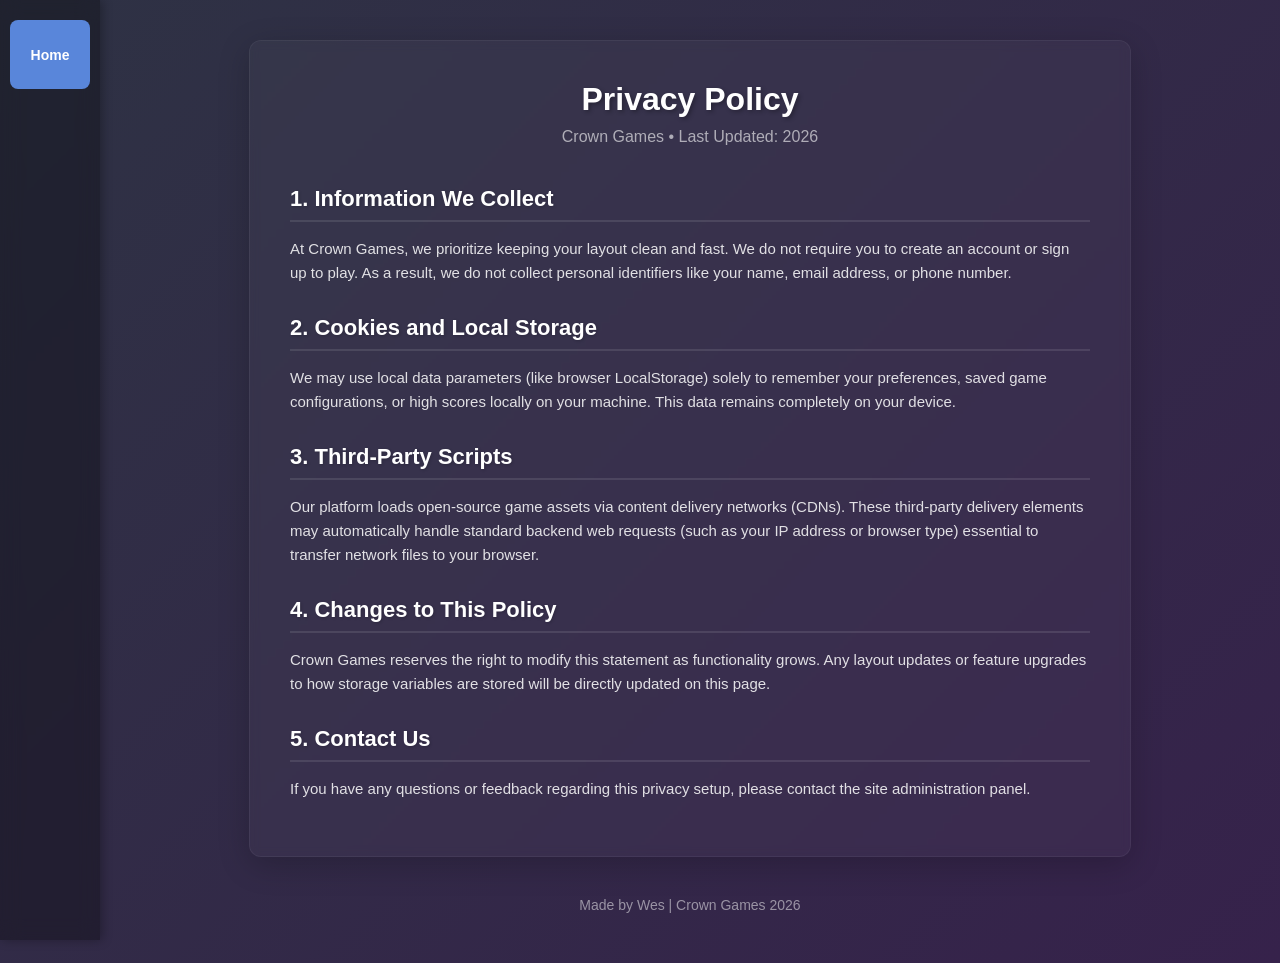
<file: privacy.html>
<!DOCTYPE html>
<html>
<head>
    <title>Privacy Policy - Crown Games</title>
    <style>
        body {
            font-family: Arial, sans-serif;
            background: linear-gradient(135deg, #2e3244 0%, #36224b 100%);
            min-height: 100vh;
            margin: 0;
            padding: 0;
            display: flex;
        }

        .sidebar {
            position: fixed;
            left: 0;
            top: 0;
            width: 80px;
            height: 100vh;
            background: rgba(0, 0, 0, 0.3);
            backdrop-filter: blur(10px);
            padding: 20px 10px;
            display: flex;
            flex-direction: column;
            gap: 8px;
            overflow-y: auto;
            box-shadow: 2px 0 10px rgba(0,0,0,0.3);
            z-index: 1000;
        }

        .sidebar-btn {
            background: rgb(89, 134, 218);
            border: none;
            padding: 12px;
            font-size: 14px;
            font-weight: 700;
            border-radius: 8px;
            cursor: pointer;
            transition: all 0.2s ease;
            color: white;
            text-align: center;
            text-decoration: none;
            min-height: 45px;
            display: flex;
            align-items: center;
            justify-content: center;
        }

        .sidebar-btn:hover {
            background: #79aadb;
            transform: scale(1.05);
        }

        .main-content {
            margin-left: 100px;
            flex: 1;
            padding: 40px 20px;
            display: flex;
            flex-direction: column;
            min-height: 100vh;
            box-sizing: border-box;
        }

        .policy-container {
            max-width: 800px;
            margin: 0 auto;
            width: 100%;
            background: rgba(255, 255, 255, 0.03);
            backdrop-filter: blur(5px);
            padding: 40px;
            border-radius: 12px;
            box-shadow: 0 8px 32px rgba(0,0,0,0.2);
            border: 1px solid rgba(255,255,255,0.05);
        }

        h1 {
            color: white;
            text-align: center;
            margin-top: 0;
            margin-bottom: 10px;
            text-shadow: 2px 2px 4px rgba(0,0,0,0.3);
        }

        .subtitle {
            color: rgba(255,255,255,0.6);
            text-align: center;
            margin-bottom: 40px;
            font-size: 16px;
        }

        h2 {
            color: white;
            font-size: 22px;
            margin-top: 30px;
            margin-bottom: 15px;
            padding-bottom: 8px;
            border-bottom: 2px solid rgba(255,255,255,0.1);
            text-shadow: 1px 1px 3px rgba(0,0,0,0.2);
        }

        p, li {
            color: rgba(255, 255, 255, 0.85);
            font-size: 15px;
            line-height: 1.6;
        }

        ul {
            padding-left: 20px;
            margin-bottom: 20px;
        }

        li {
            margin-bottom: 8px;
        }

        .site-footer {
            text-align: center;
            color: rgba(255, 255, 255, 0.5);
            font-size: 14px;
            padding: 40px 0 10px 0;
            margin-top: auto;
        }

        @media (max-width: 768px) {
            .sidebar {
                width: 60px;
                padding: 15px 5px;
            }
            .sidebar-btn {
                font-size: 12px;
                padding: 8px;
            }
            .main-content {
                margin-left: 70px;
                padding: 20px 10px;
            }
            .policy-container {
                padding: 20px;
            }
        }
    </style>
</head>
<body>
    <div class="sidebar">
        <a href="index.html" class="sidebar-btn">Home</a>
    </div>

    <div class="main-content">
        <div class="policy-container">
            <h1>Privacy Policy</h1>
            <div class="subtitle">Crown Games • Last Updated: 2026</div>

            <h2>1. Information We Collect</h2>
            <p>At Crown Games, we prioritize keeping your layout clean and fast. We do not require you to create an account or sign up to play. As a result, we do not collect personal identifiers like your name, email address, or phone number.</p>

            <h2>2. Cookies and Local Storage</h2>
            <p>We may use local data parameters (like browser LocalStorage) solely to remember your preferences, saved game configurations, or high scores locally on your machine. This data remains completely on your device.</p>

            <h2>3. Third-Party Scripts</h2>
            <p>Our platform loads open-source game assets via content delivery networks (CDNs). These third-party delivery elements may automatically handle standard backend web requests (such as your IP address or browser type) essential to transfer network files to your browser.</p>

            <h2>4. Changes to This Policy</h2>
            <p>Crown Games reserves the right to modify this statement as functionality grows. Any layout updates or feature upgrades to how storage variables are stored will be directly updated on this page.</p>

            <h2>5. Contact Us</h2>
            <p>If you have any questions or feedback regarding this privacy setup, please contact the site administration panel.</p>
        </div>
        <footer class="site-footer">
            Made by Wes | Crown Games 2026
        </footer>
    </div>
</body>
</html>
</file>
